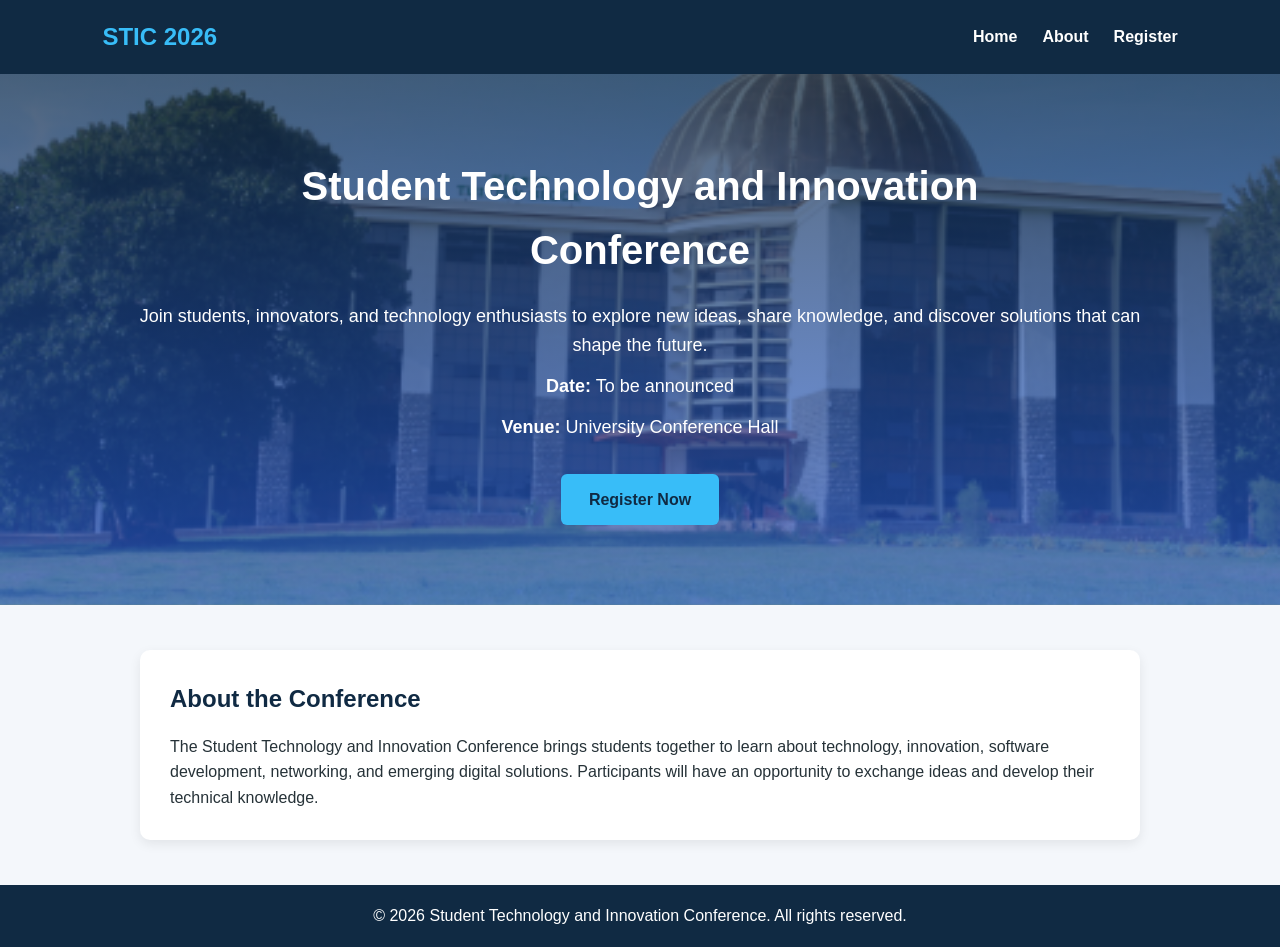
<file: index.html>
<!DOCTYPE html>
<html lang="en">
<head>
    <meta charset="UTF-8">
    <meta name="viewport" content="width=device-width, initial-scale=1.0">
    <title>Student Technology and Innovation Conference</title>
    <link rel="stylesheet" href="index.css">
</head>

<body>
    <!-- Navigation section -->
    <header>
        <nav>
            <h2>STIC 2026</h2>

            <ul>
                <li><a href="index.html">Home</a></li>
                <li><a href="#about">About</a></li>
                <li><a href="register.html">Register</a></li>
            </ul>
        </nav>
    </header>

    <!-- Main conference section -->
    <main>
        <section class="hero">
            <h1>Student Technology and Innovation Conference</h1>

            <p>
                Join students, innovators, and technology enthusiasts
                to explore new ideas, share knowledge, and discover
                solutions that can shape the future.
            </p>

            <p><strong>Date:</strong> To be announced</p>
            <p><strong>Venue:</strong> University Conference Hall</p>

            <a href="register.html" class="register-button">
                Register Now
            </a>
        </section>

        <!-- About section -->
        <section id="about">
            <h2>About the Conference</h2>

            <p>
                The Student Technology and Innovation Conference brings
                students together to learn about technology, innovation,
                software development, networking, and emerging digital
                solutions. Participants will have an opportunity to
                exchange ideas and develop their technical knowledge.
            </p>
        </section>
    </main>

    <!-- Footer section -->
    <footer>
        <p>
            &copy; 2026 Student Technology and Innovation Conference.
            All rights reserved.
        </p>
    </footer>

</body>
</html>
</file>
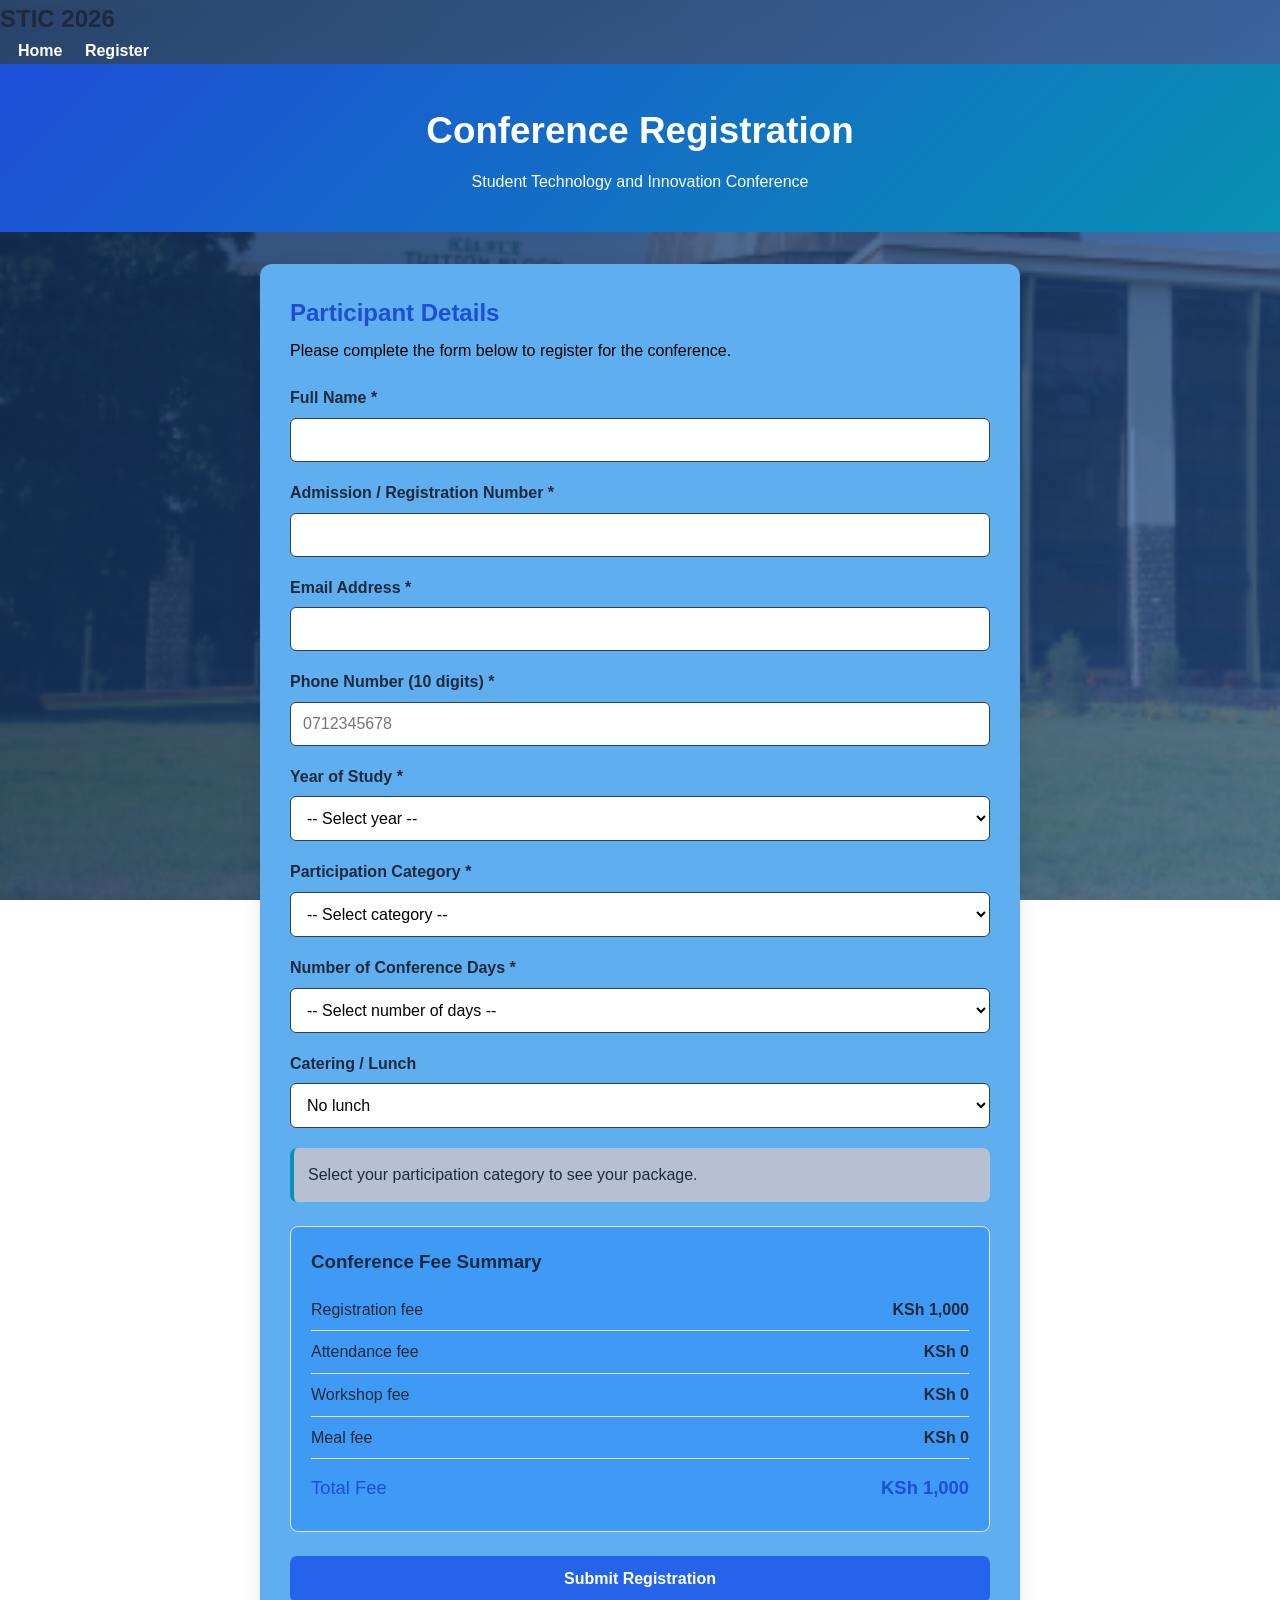
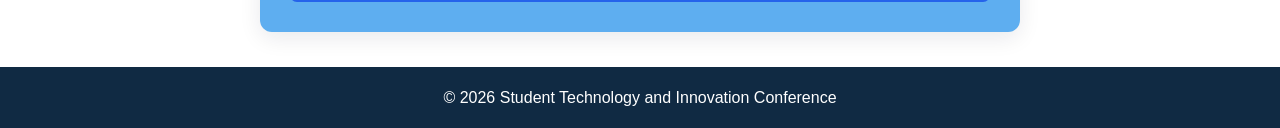
<file: register.html>
<!DOCTYPE html>
<html lang="en">
<head>
    <meta charset="UTF-8">
    <meta name="viewport" content="width=device-width, initial-scale=1.0">
    <title>STIC 2026 - Conference Registration</title>
    <link rel="stylesheet" href="style.css">
    <script src="script.js" defer></script>
</head>
<body>
    <nav class="navbar">
        <h2>STIC 2026</h2>
        <div>
            <a href="index.html">Home</a>
            <a href="register.html">Register</a>
        </div>
    </nav>

    <header class="page-header">
        <h1>Conference Registration</h1>
        <p>Student Technology and Innovation Conference</p>
    </header>

    <main class="container">
        <form id="registrationForm" action="process.php" method="POST" novalidate>
            <h2>Participant Details</h2>
            <p class="intro">Please complete the form below to register for the conference.</p>

            <div id="errorMessages" class="error-messages" role="alert" aria-live="polite" hidden></div>

            <div class="form-group">
                <label for="fullName">Full Name *</label>
                <input type="text" id="fullName" name="fullName" autocomplete="name">
            </div>

            <div class="form-group">
                <label for="admissionNumber">Admission / Registration Number *</label>
                <input type="text" id="admissionNumber" name="admissionNumber">
            </div>

            <div class="form-group">
                <label for="email">Email Address *</label>
                <input type="email" id="email" name="email" autocomplete="email">
            </div>

            <div class="form-group">
                <label for="phone">Phone Number (10 digits) *</label>
                <input type="text" id="phone" name="phone" inputmode="numeric" maxlength="10" placeholder="0712345678">
            </div>

            <div class="form-group">
                <label for="yearOfStudy">Year of Study *</label>
                <select id="yearOfStudy" name="yearOfStudy">
                    <option value="">-- Select year --</option>
                    <option value="Year 1">Year 1</option>
                    <option value="Year 2">Year 2</option>
                    <option value="Year 3">Year 3</option>
                    <option value="Year 4">Year 4</option>
                    <option value="Other">Other</option>
                </select>
            </div>

            <div class="form-group">
                <label for="category">Participation Category *</label>
                <select id="category" name="category">
                    <option value="">-- Select category --</option>
                    <option value="conference">Conference Only</option>
                    <option value="workshop">Workshop Participant</option>
                </select>
            </div>

            <div class="form-group">
                <label for="days">Number of Conference Days *</label>
                <select id="days" name="days">
                    <option value="">-- Select number of days --</option>
                    <option value="1">1 day</option>
                    <option value="2">2 days</option>
                    <option value="3">3 days</option>
                </select>
            </div>

            <section id="workshopSection" class="conditional-section" hidden>
                <h3>Workshop Options</h3>
                <p>Select a workshop to attend.</p>
                <div class="form-group">
                    <label for="workshop">Workshop</label>
                    <select id="workshop" name="workshop" disabled>
                        <option value="">-- Select workshop --</option>
                        <option value="Web Development">Web Development</option>
                        <option value="Cybersecurity">Cybersecurity</option>
                        <option value="Cloud Computing">Cloud Computing</option>
                        <option value="Artificial Intelligence">Artificial Intelligence</option>
                    </select>
                </div>
            </section>

            <div class="form-group">
                <label for="catering">Catering / Lunch</label>
                <select id="catering" name="catering">
                    <option value="no">No lunch</option>
                    <option value="yes">Include lunch</option>
                </select>
            </div>

            <section id="mealSection" class="conditional-section" hidden>
                <h3>Meal Options</h3>
                <p>Lunch will be provided for each conference day selected.</p>
                <div class="form-group">
                    <label for="meal">Meal preference</label>
                    <select id="meal" name="meal" disabled>
                        <option value="">-- Select meal preference --</option>
                        <option value="Regular">Regular</option>
                        <option value="Vegetarian">Vegetarian</option>
                    </select>
                </div>
            </section>

            <div id="packageMessage" class="package-message" aria-live="polite">
                Select your participation category to see your package.
            </div>

            <section class="fee-summary">
                <h3>Conference Fee Summary</h3>
                <div class="fee-row"><span>Registration fee</span><strong id="registrationFee">KSh 1,000</strong></div>
                <div class="fee-row"><span>Attendance fee</span><strong id="attendanceFee">KSh 0</strong></div>
                <div class="fee-row"><span>Workshop fee</span><strong id="workshopFee">KSh 0</strong></div>
                <div class="fee-row"><span>Meal fee</span><strong id="mealFee">KSh 0</strong></div>
                <div class="fee-row total"><span>Total Fee</span><strong id="totalFee">KSh 1,000</strong></div>
                <input type="hidden" id="totalFeeInput" name="totalFee" value="1000">
            </section>

            <button type="submit" class="submit-button">Submit Registration</button>
        </form>
    </main>

    <footer>
        <p>&copy; 2026 Student Technology and Innovation Conference</p>
    </footer>
</body>
</html>
</file>
<file: index.css>
/* General page styling */
* {
    margin: 0;
    padding: 0;
    box-sizing: border-box;
}

body {
    font-family: Arial, sans-serif;
    background-color: #f4f7fb;
    color: #263238;
    line-height: 1.6;
}

/* Navigation bar */
header {
    background-color: #102a43;
    color: white;
    padding: 18px 8%;
}

nav {
    display: flex;
    justify-content: space-between;
    align-items: center;
}

nav h2 {
    color: #38bdf8;
}

nav ul {
    list-style: none;
    display: flex;
    gap: 25px;
}

nav ul li a {
    color: white;
    text-decoration: none;
    font-weight: bold;
}

nav ul li a:hover {
    color: #38bdf8;
}

/* Conference introduction */
.hero {
    /* min-height: 430px;
    padding: 80px 10%;
    text-align: center;
    background: linear-gradient(135deg, #102a43, #2563eb);
    color: white; */
    
    min-height: 430px;
    padding: 80px 10%;
    text-align: center;

    /* Colour overlay combined with background image */
    background-image:
        linear-gradient(
            rgba(16, 42, 67, 0.70),
            rgba(37, 99, 235, 0.65)
        ),
        url("kyu\ backgroud.png");

    background-size: cover;
    background-position: center;
    background-repeat: no-repeat;

    color: white;

}

.hero h1 {
    font-size: 40px;
    max-width: 850px;
    margin: 0 auto 20px;
}

.hero p {
    font-size: 18px;
    margin-bottom: 12px;
}

/* Register button */
.register-button {
    display: inline-block;
    margin-top: 20px;
    padding: 13px 28px;
    background-color: #38bdf8;
    color: #102a43;
    text-decoration: none;
    font-weight: bold;
    border-radius: 6px;
    transition: 0.3s;
}

.register-button:hover {
    background-color: white;
    transform: translateY(-2px);
}

/* About section */
#about {
    max-width: 1000px;
    margin: 45px auto;
    padding: 30px;
    background-color: white;
    border-radius: 10px;
    box-shadow: 0 4px 12px rgba(0, 0, 0, 0.08);
}

#about h2 {
    color: #102a43;
    margin-bottom: 15px;
}

#about p {
    font-size: 16px;
}

/* Footer */
footer {
    background-color: #102a43;
    color: white;
    text-align: center;
    padding: 18px;
    margin-top: 40px;
}

/* Mobile responsiveness */
@media (max-width: 600px) {
    nav {
        flex-direction: column;
        gap: 15px;
    }

    nav ul {
        gap: 15px;
        flex-wrap: wrap;
        justify-content: center;
    }

    .hero {
        padding: 55px 6%;
    }

    .hero h1 {
        font-size: 30px;
    }

    #about {
        margin: 25px 15px;
        padding: 20px;
    }
}
</file>
<file: style.css>
/* General page styling */
* {
    box-sizing: border-box;
    margin: 0;
    padding: 0;
}

body {
    font-family: Arial, sans-serif;
    line-height: 1.6;
    color: #1e293b;
    background: #157fe9;
/*     
body {
    font-family: Arial, sans-serif;
    line-height: 1.6;
    color: #3663aa;

    /* Combine a colour gradient with a background image */
    background:
        linear-gradient(
            135deg,
            rgba(15, 42, 80, 0.85),
            rgba(40, 87, 158, 0.65)
        ),
        url("kyu\ backgroud.png");

    background-size: cover;
    background-position: center;
    background-repeat: no-repeat;
    background-attachment: fixed; */
}

}

.navbar {
    display: flex;
    justify-content: space-between;
    align-items: center;
    gap: 16px;
    padding: 18px 8%;
    background: #102a43;
    color: #ffffff;
}

.navbar a {
    color: #fff;
    text-decoration: none;
    margin-left: 18px;
    font-weight: bold;
}

.navbar a:hover {
    color: #7dd3fc;
}

.page-header {
    padding: 38px 16px;
    text-align: center;
    color: #fff;
    background: linear-gradient(135deg, #1d4ed8, #0891b2);
}

.page-header h1 {
    margin-bottom: 8px;
    font-size: clamp(1.7rem, 4vw, 2.3rem);
}

.container {
    width: min(92%, 760px);
    margin: 32px auto;
    padding: 30px;
    background: #5eaef0;
    border-radius: 12px;
    box-shadow: 0 6px 22px rgba(15, 23, 42, 0.09);
}

form h2 {
    color: #1d4ed8;
    margin-bottom: 5px;
}

.intro {
    margin-bottom: 22px;
    color: black;
}

.form-group {
    margin-bottom: 18px;
}

label {
    display: block;
    margin-bottom: 7px;
    font-weight: 700;
}

input:not([type="hidden"]),
select {
    width: 100%;
    padding: 12px;
    border: 1px solid #2e4055;
    border-radius: 6px;
    font-size: 1rem;
    background: #fff;
}

input:focus,
select:focus {
    outline: 2px solid #93c5fd;
    border-color: #2563eb;
}

.conditional-section {
    margin: 18px 0;
    padding: 18px;
    border: 1px solid #eb0b95;
    border-radius: 8px;
    background: #247494;
}

.conditional-section h3 {
    margin-bottom: 5px;
    color: #1d4ed8;
}

.conditional-section p {
    margin-bottom: 12px;
}

[hidden] {
    display: none !important;
}

.package-message {
    margin: 20px 0;
    padding: 14px;
    border-radius: 7px;
    background: #b7c0d3;
    border-left: 4px solid #0891b2;
}

.fee-summary {
    margin: 24px 0;
    padding: 20px;
    border-radius: 8px;
    background: #3e9af5;
    border: 1px solid #e2e8f0;
}

.fee-summary h3 {
    margin-bottom: 12px;
    color: #102a43;
}

.fee-row {
    display: flex;
    justify-content: space-between;
    gap: 15px;
    padding: 8px 0;
    border-bottom: 1px solid #e2e8f0;
}

.fee-row.total {
    margin-top: 6px;
    border-bottom: 0;
    font-size: 1.15rem;
    color: #1d4ed8;
}

.submit-button {
    width: 100%;
    padding: 14px;
    border: 0;
    border-radius: 7px;
    color: #fff;
    background: #2563eb;
    font-size: 1rem;
    font-weight: 700;
    cursor: pointer;
}

.submit-button:hover {
    background: #1e40af;
}

.error-messages {
    margin: 0 0 20px;
    padding: 14px 18px;
    color: #991b1b;
    background: #fef2f2;
    border: 1px solid #fecaca;
    border-radius: 7px;
}

.error-messages ul {
    padding-left: 20px;
}

footer {
    margin-top: 35px;
    padding: 18px;
    text-align: center;
    color: #fff;
    background: #102a43;
}

@media (max-width: 600px) {
    .navbar {
        flex-direction: column;
    }

    .navbar a {
        margin: 0 8px;
    }

    .container {
        padding: 20px;
    }

    .fee-row {
        font-size: 0.95rem;
    }
}
</file>
